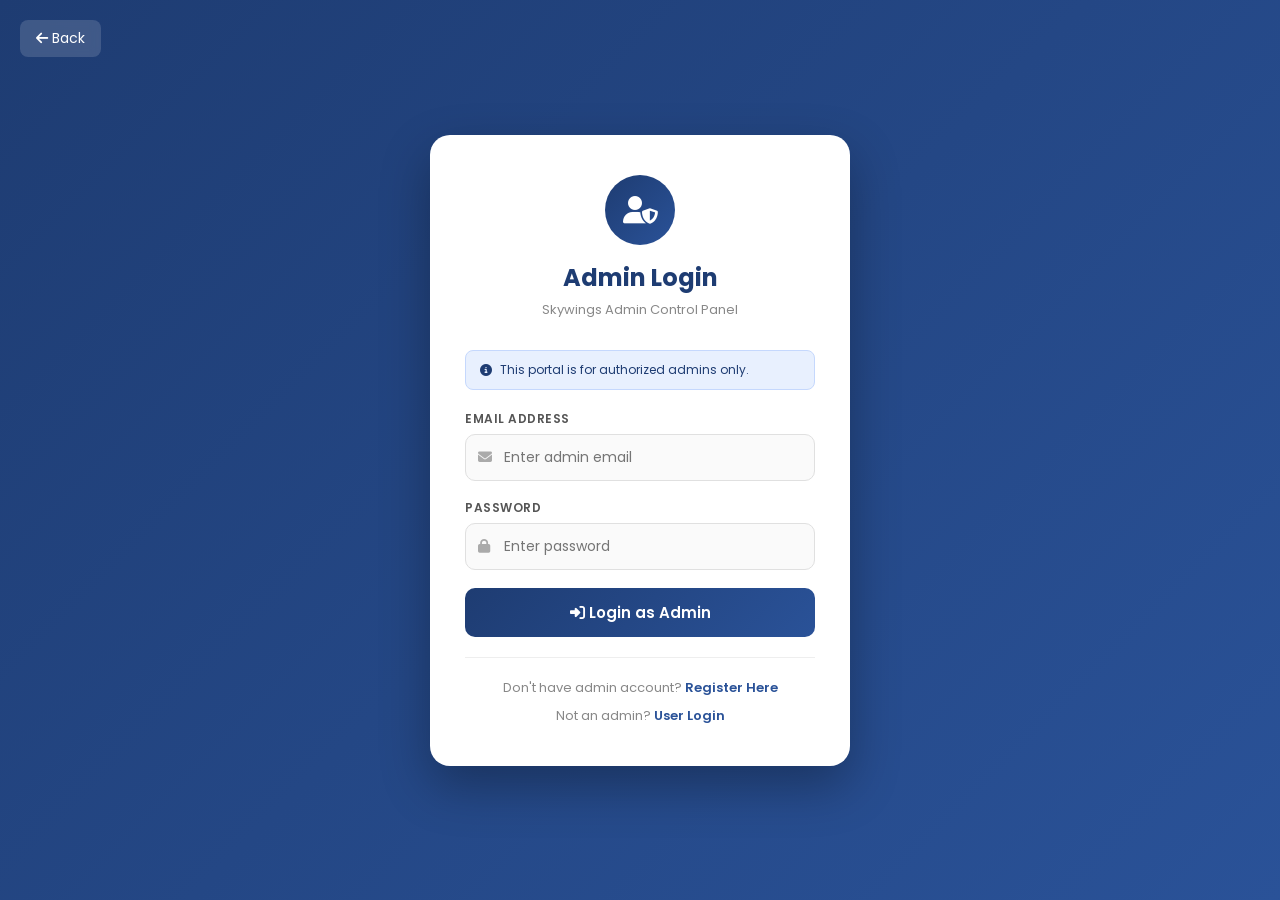
<file: admin_login.html>
<!DOCTYPE html>
<html>
<head>
    <meta charset="UTF-8">
    <meta http-equiv="Cache-Control" content="no-cache, no-store, must-revalidate, max-age=0">
    <meta http-equiv="Pragma" content="no-cache">
    <meta http-equiv="Expires" content="Wed, 11 Jan 1984 05:00:00 GMT">
    <title>Admin Login - Skywings</title>
    <link href="https://fonts.googleapis.com/css2?family=Poppins:wght@300;400;500;600&display=swap" rel="stylesheet">
    <link rel="stylesheet" href="https://cdnjs.cloudflare.com/ajax/libs/font-awesome/6.5.0/css/all.min.css">
    <style>
        * { margin: 0; padding: 0; box-sizing: border-box; font-family: 'Poppins', sans-serif; }

        body {
            background: linear-gradient(135deg, #1e3c72, #2a5298);
            min-height: 100vh;
            display: flex;
            align-items: center;
            justify-content: center;
            padding: 20px;
        }

        .back-btn {
            position: fixed;
            top: 20px;
            left: 20px;
            background: rgba(255,255,255,0.15);
            color: white;
            padding: 8px 16px;
            border-radius: 8px;
            text-decoration: none;
            font-size: 14px;
            backdrop-filter: blur(5px);
        }

        .back-btn:hover { background: rgba(255,255,255,0.25); }

        .login-box {
            background: white;
            border-radius: 20px;
            padding: 40px 35px;
            width: 100%;
            max-width: 420px;
            box-shadow: 0 20px 50px rgba(0,0,0,0.3);
        }

        .header {
            text-align: center;
            margin-bottom: 30px;
        }

        .header .icon {
            width: 70px;
            height: 70px;
            background: linear-gradient(135deg, #1e3c72, #2a5298);
            border-radius: 50%;
            display: flex;
            align-items: center;
            justify-content: center;
            margin: 0 auto 15px;
            font-size: 28px;
            color: white;
        }

        .header h2 {
            color: #1e3c72;
            font-size: 24px;
        }

        .header p {
            color: #888;
            font-size: 13px;
            margin-top: 5px;
        }

        .form-group {
            margin-bottom: 18px;
        }

        .form-group label {
            display: block;
            font-size: 12px;
            font-weight: 600;
            color: #555;
            text-transform: uppercase;
            letter-spacing: 0.5px;
            margin-bottom: 6px;
        }

        .input-wrap {
            position: relative;
        }

        .input-wrap i {
            position: absolute;
            left: 13px;
            top: 50%;
            transform: translateY(-50%);
            color: #aaa;
            font-size: 14px;
        }

        .form-group input {
            width: 100%;
            padding: 12px 14px 12px 38px;
            border: 1.5px solid #e0e0e0;
            border-radius: 10px;
            font-size: 14px;
            font-family: 'Poppins', sans-serif;
            background: #fafafa;
            transition: border 0.2s;
        }

        .form-group input:focus {
            outline: none;
            border-color: #2a5298;
            background: white;
        }

        .admin-note {
            background: #e8f0fe;
            border: 1px solid #c5d8fd;
            border-radius: 8px;
            padding: 10px 14px;
            font-size: 12px;
            color: #1e3c72;
            margin-bottom: 20px;
            display: flex;
            align-items: center;
            gap: 8px;
        }

        .submit-btn {
            width: 100%;
            padding: 13px;
            background: linear-gradient(135deg, #1e3c72, #2a5298);
            color: white;
            border: none;
            border-radius: 10px;
            font-size: 15px;
            font-weight: 600;
            cursor: pointer;
            font-family: 'Poppins', sans-serif;
            transition: opacity 0.2s;
        }

        .submit-btn:hover { opacity: 0.9; }

        .bottom-links {
            text-align: center;
            margin-top: 20px;
            font-size: 13px;
            color: #888;
            display: flex;
            flex-direction: column;
            gap: 8px;
        }

        .bottom-links a {
            color: #2a5298;
            font-weight: 600;
            text-decoration: none;
        }

        .bottom-links a:hover { text-decoration: underline; }

        .divider {
            border: none;
            border-top: 1px solid #eee;
            margin: 20px 0;
        }
    </style>
</head>
<body>

<a href="index.html" class="back-btn"><i class="fa-solid fa-arrow-left"></i> Back</a>

<div class="login-box">
    <div class="header">
        <div class="icon"><i class="fa-solid fa-user-shield"></i></div>
        <h2>Admin Login</h2>
        <p>Skywings Admin Control Panel</p>
    </div>

    <div class="admin-note">
        <i class="fa-solid fa-circle-info"></i>
        This portal is for authorized admins only.
    </div>

    <form action="admin_login.php" method="post" autocomplete="off">

        <div class="form-group">
            <label>Email Address</label>
            <div class="input-wrap">
                <i class="fa-solid fa-envelope"></i>
                <input type="email" name="email" id="email" placeholder="Enter admin email" required autocomplete="off">
            </div>
        </div>

        <div class="form-group">
            <label>Password</label>
            <div class="input-wrap">
                <i class="fa-solid fa-lock"></i>
                <input type="password" name="password" id="password" placeholder="Enter password" required autocomplete="off">
            </div>
        </div>

        <button type="submit" class="submit-btn">
            <i class="fa-solid fa-right-to-bracket"></i> Login as Admin
        </button>
    </form>

    <hr class="divider">

    <div class="bottom-links">
        <span>Don't have admin account? <a href="admin_register.html">Register Here</a></span>
        <span>Not an admin? <a href="login.html">User Login</a></span>
    </div>
</div>

<script>
    window.addEventListener("load", function() {
        localStorage.clear();
        sessionStorage.clear();
        document.getElementById("email").value = "";
        document.getElementById("password").value = "";
    });

    history.pushState(null, null, location.href);
    window.onpopstate = function() {
        history.go(1);
        localStorage.clear();
        sessionStorage.clear();
    };
</script>

</body>
</html>
</file>
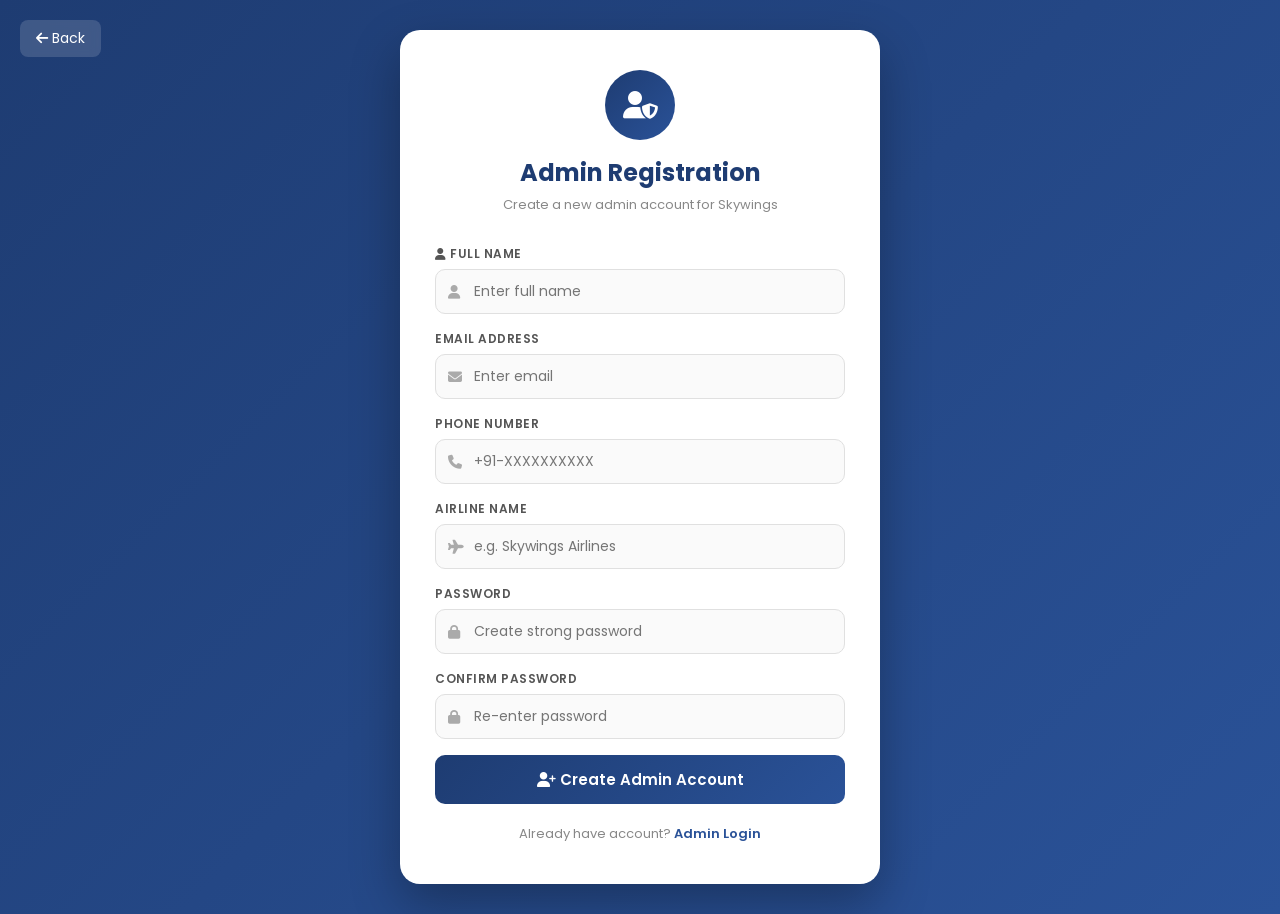
<file: admin_register.html>
<!DOCTYPE html>
<html>
<head>
    <meta charset="UTF-8">
    <title>Admin Register - Skywings</title>
    <link href="https://fonts.googleapis.com/css2?family=Poppins:wght@300;400;500;600&display=swap" rel="stylesheet">
    <link rel="stylesheet" href="https://cdnjs.cloudflare.com/ajax/libs/font-awesome/6.5.0/css/all.min.css">
    <style>
        * { margin: 0; padding: 0; box-sizing: border-box; font-family: 'Poppins', sans-serif; }

        body {
            background: linear-gradient(135deg, #1e3c72, #2a5298);
            min-height: 100vh;
            display: flex;
            align-items: center;
            justify-content: center;
            padding: 30px 20px;
        }

        .back-btn {
            position: fixed;
            top: 20px;
            left: 20px;
            background: rgba(255,255,255,0.15);
            color: white;
            padding: 8px 16px;
            border-radius: 8px;
            text-decoration: none;
            font-size: 14px;
            backdrop-filter: blur(5px);
        }

        .back-btn:hover { background: rgba(255,255,255,0.25); }

        .register-box {
            background: white;
            border-radius: 20px;
            padding: 40px 35px;
            width: 100%;
            max-width: 480px;
            box-shadow: 0 20px 50px rgba(0,0,0,0.3);
        }

        .register-box .header {
            text-align: center;
            margin-bottom: 30px;
        }

        .register-box .header .icon {
            width: 70px;
            height: 70px;
            background: linear-gradient(135deg, #1e3c72, #2a5298);
            border-radius: 50%;
            display: flex;
            align-items: center;
            justify-content: center;
            margin: 0 auto 15px;
            font-size: 28px;
            color: white;
        }

        .register-box .header h2 {
            color: #1e3c72;
            font-size: 24px;
        }

        .register-box .header p {
            color: #888;
            font-size: 13px;
            margin-top: 5px;
        }

        .form-group {
            margin-bottom: 16px;
        }

        .form-group label {
            display: block;
            font-size: 12px;
            font-weight: 600;
            color: #555;
            text-transform: uppercase;
            letter-spacing: 0.5px;
            margin-bottom: 6px;
        }

        .input-wrap {
            position: relative;
        }

        .input-wrap i {
            position: absolute;
            left: 13px;
            top: 50%;
            transform: translateY(-50%);
            color: #aaa;
            font-size: 14px;
        }

        .form-group input {
            width: 100%;
            padding: 11px 14px 11px 38px;
            border: 1.5px solid #e0e0e0;
            border-radius: 10px;
            font-size: 14px;
            font-family: 'Poppins', sans-serif;
            background: #fafafa;
            transition: border 0.2s;
        }

        .form-group input:focus {
            outline: none;
            border-color: #2a5298;
            background: white;
        }

        .secret-note {
            background: #fff8e1;
            border: 1px solid #ffe082;
            border-radius: 8px;
            padding: 10px 14px;
            font-size: 12px;
            color: #795548;
            margin-bottom: 18px;
            display: flex;
            align-items: center;
            gap: 8px;
        }

        .secret-note i { color: #f59e0b; }

        .submit-btn {
            width: 100%;
            padding: 13px;
            background: linear-gradient(135deg, #1e3c72, #2a5298);
            color: white;
            border: none;
            border-radius: 10px;
            font-size: 15px;
            font-weight: 600;
            cursor: pointer;
            font-family: 'Poppins', sans-serif;
            transition: opacity 0.2s;
        }

        .submit-btn:hover { opacity: 0.9; }

        .login-link {
            text-align: center;
            margin-top: 20px;
            font-size: 13px;
            color: #888;
        }

        .login-link a { color: #2a5298; font-weight: 600; text-decoration: none; }
    </style>
</head>
<body>

<a href="login.html" class="back-btn"><i class="fa-solid fa-arrow-left"></i> Back</a>

<div class="register-box">
    <div class="header">
        <div class="icon"><i class="fa-solid fa-user-shield"></i></div>
        <h2>Admin Registration</h2>
        <p>Create a new admin account for Skywings</p>
    </div>

    <form action="admin_register.php" method="post">

        <div class="form-group">
            <label><i class="fa-solid fa-user"></i> Full Name</label>
            <div class="input-wrap">
                <i class="fa-solid fa-user"></i>
                <input type="text" name="name" placeholder="Enter full name" required>
            </div>
        </div>

        <div class="form-group">
            <label>Email Address</label>
            <div class="input-wrap">
                <i class="fa-solid fa-envelope"></i>
                <input type="email" name="email" placeholder="Enter email" required>
            </div>
        </div>

        <div class="form-group">
            <label>Phone Number</label>
            <div class="input-wrap">
                <i class="fa-solid fa-phone"></i>
                <input type="text" name="phone" placeholder="+91-XXXXXXXXXX" required>
            </div>
        </div>

        <div class="form-group">
            <label>Airline Name</label>
            <div class="input-wrap">
                <i class="fa-solid fa-plane"></i>
                <input type="text" name="airline_name" placeholder="e.g. Skywings Airlines" required>
            </div>
        </div>

        <div class="form-group">
            <label>Password</label>
            <div class="input-wrap">
                <i class="fa-solid fa-lock"></i>
                <input type="password" name="password" placeholder="Create strong password" required>
            </div>
        </div>

        <div class="form-group">
            <label>Confirm Password</label>
            <div class="input-wrap">
                <i class="fa-solid fa-lock"></i>
                <input type="password" name="confirm_password" placeholder="Re-enter password" required>
            </div>
        </div>

        

        <button type="submit" class="submit-btn">
            <i class="fa-solid fa-user-plus"></i> Create Admin Account
        </button>
    </form>

    <div class="login-link">
        Already have account? <a href="admin_login.html">Admin Login</a>
    </div>
</div>

</body>
</html>
</file>
